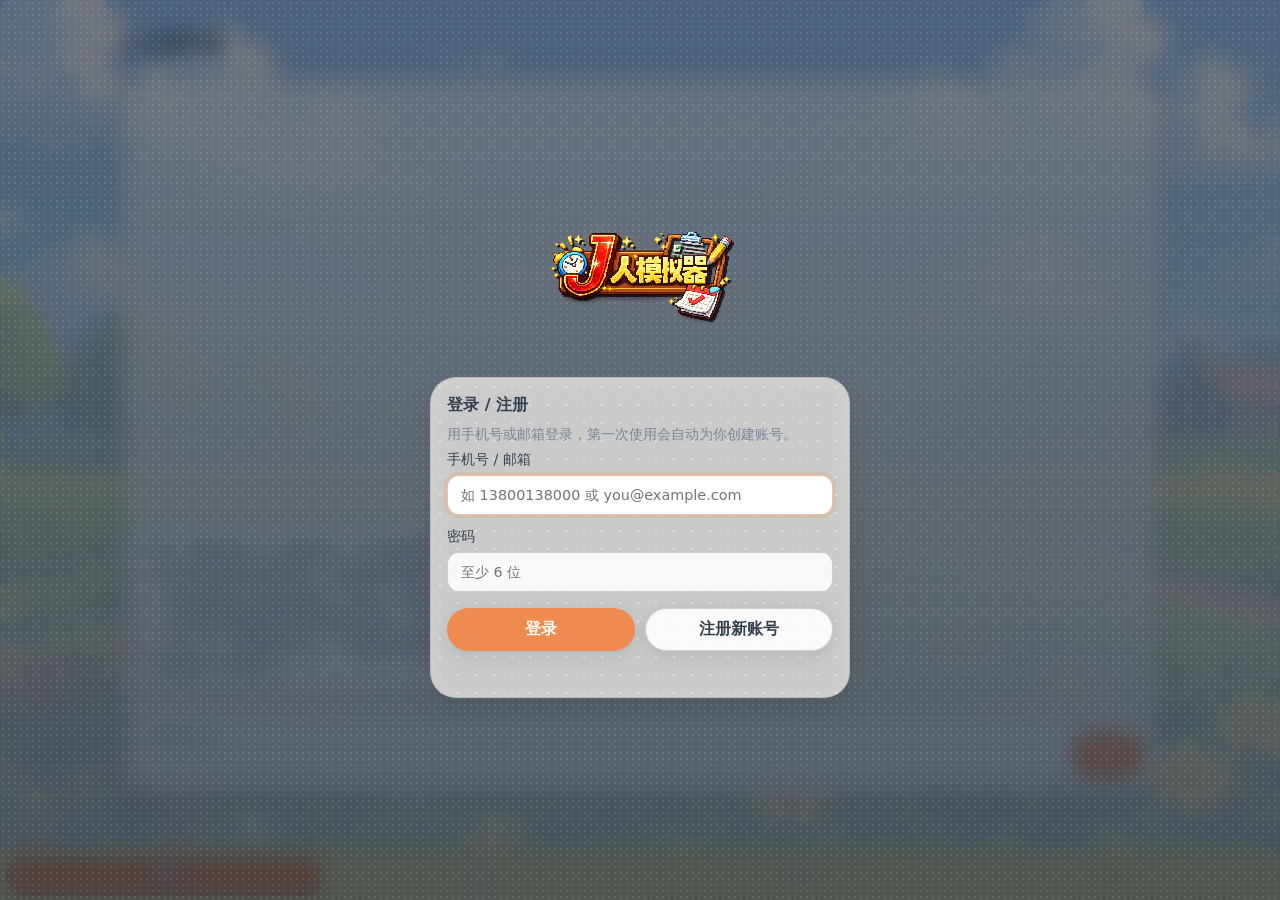
<file: v0_demo/index.html>
<!doctype html>
<html lang="zh-CN">
<head>
  <meta charset="UTF-8">
  <meta name="viewport" content="width=device-width, initial-scale=1.0, viewport-fit=cover">
  <title>J人模拟器</title>
  <link rel="stylesheet" href="./styles.css">
</head>
<body>
  <section id="authGate" class="auth-gate">
    <div class="auth-gate-inner">
      <img class="auth-gate-logo" src="./assets/title-j-simulator.png" alt="J人模拟器">
      <div class="card auth-gate-card">
        <h2 id="authGateTitle">登录 / 注册</h2>
        <p class="hint">用手机号或邮箱登录，第一次使用会自动为你创建账号。</p>
        <form id="authGateForm" class="auth-gate-form">
          <label>
            手机号 / 邮箱
            <input id="gateIdentifier" type="text" inputmode="email" autocomplete="username"
              placeholder="如 13800138000 或 you@example.com" required>
          </label>
          <label>
            密码
            <input id="gatePassword" type="password" autocomplete="current-password"
              placeholder="至少 6 位" required>
          </label>
          <div class="auth-gate-actions">
            <button id="gateLoginBtn" class="btn primary" type="submit">登录</button>
            <button id="gateRegisterBtn" class="btn" type="button">注册新账号</button>
          </div>
        </form>
        <p id="gateStatus" class="auth-gate-status" aria-live="polite"></p>
      </div>
    </div>
  </section>

  <main class="app-shell">
    <section class="page page-active" data-page="chat">
      <header class="page-header chat-header">
        <h1 class="chat-title">J人模拟器</h1>
      </header>
      <div class="card assistant-chat-view">
        <div id="assistantChatMessages" class="chat-messages" aria-live="polite"></div>
        <form id="assistantChatForm" class="chat-composer">
          <textarea id="assistantChatInput" rows="2" placeholder="说点什么…"></textarea>
          <button id="assistantChatSendBtn" class="btn primary" type="submit">发送</button>
        </form>
      </div>
    </section>

    <section class="page" data-page="timeline">
      <header class="page-header">
        <h1>时间轴</h1>
      </header>
      <div class="card date-switch-card">
        <div class="date-nav-row">
          <button id="prevDayBtn" class="btn small" type="button">‹ 前一天</button>
          <div id="selectedDateLabel" class="selected-date-label">--</div>
          <button id="nextDayBtn" class="btn small" type="button">后一天 ›</button>
        </div>
        <div id="weekStrip" class="week-strip"></div>
      </div>
      <div class="card">
        <div class="timeline-actions-row">
          <button id="generateBtn" class="btn generate-btn" type="button">
            <span class="btn-text">生成计划</span>
            <span id="generateSpinner" class="spinner" aria-hidden="true"></span>
          </button>
          <button id="planInfoBtn" class="btn info-btn" type="button" title="查看计划详情" aria-label="查看计划详情">i</button>
        </div>
      </div>
      <div class="card timeline-card">
        <div id="timelineHeader" class="timeline-header"></div>
        <div id="timelineCanvas" class="timeline-canvas"></div>
      </div>
    </section>

    <section class="page" data-page="plan">
      <header class="page-header page-header-row">
        <h1>计划列表</h1>
        <button id="openTaskCreateBtn" class="icon-action-btn" type="button" aria-label="添加任务">
          <svg class="edit-svg" viewBox="0 0 32 32" aria-hidden="true">
            <path d="M7 25h6l13-13a4 4 0 0 0-6-6L7 19v6z"></path>
            <path d="M18 8l6 6"></path>
            <path d="M6 26h20"></path>
          </svg>
        </button>
      </header>
      <div id="taskCreateView" class="card" hidden>
        <div class="settings-detail-head">
          <button id="backTaskListBtn" class="btn small" type="button">‹ 返回</button>
          <h2>创建新任务</h2>
        </div>
        <form id="taskForm" class="form-grid">
          <label>
            任务名称
            <input id="titleInput" name="title" type="text" placeholder="例如：数学卷3张" required>
          </label>
          <label>
            截止日期
            <input id="deadlineInput" name="deadline" type="date" required>
          </label>
          <label>
            学科
            <select id="subjectInput" name="subject" required>
              <option value="math">数学</option>
              <option value="english">英语</option>
              <option value="chinese">语文</option>
              <option value="physics">物理</option>
              <option value="chemistry">化学</option>
              <option value="biology">生物</option>
              <option value="history">历史</option>
              <option value="politics">政治</option>
              <option value="geography">地理</option>
              <option value="general">综合/其他</option>
            </select>
          </label>
          <label>
            任务类型
            <select id="taskTypeInput" name="taskType" required>
              <option value="test_paper">试卷</option>
              <option value="exercise_set">习题/刷题</option>
              <option value="essay">作文/写作</option>
              <option value="reading">阅读</option>
              <option value="recitation">背诵</option>
              <option value="vocabulary">单词/词组</option>
              <option value="mistake_review">错题整理</option>
              <option value="chapter_review">章节复习</option>
              <option value="preview">预习</option>
              <option value="lab_report">实验报告</option>
              <option value="group_work">小组作业</option>
              <option value="presentation">展示/PPT</option>
            </select>
          </label>
          <label>
            难度
            <select id="difficultyInput" name="difficulty" required>
              <option value="easy">简单</option>
              <option value="medium" selected>普通</option>
              <option value="hard">困难</option>
            </select>
          </label>
          <label>
            预估时长（分钟，可选）
            <input id="estimateInput" name="estimate" type="number" min="1" placeholder="例如：90">
          </label>
          <button type="submit" class="btn primary">添加任务</button>
        </form>
      </div>
      <div id="taskListView" class="card">
        <ul id="planList" class="list"></ul>
      </div>
    </section>

    <section class="page" data-page="settings">
      <header class="page-header">
        <h1>设置</h1>
      </header>
      <div id="settingsHome" class="settings-view card">
        <h2>设置</h2>
        <div class="settings-list">
          <button id="openAvailabilitySettingsBtn" class="settings-entry" type="button">
            <span>
              <strong>空闲时间段设置</strong>
            </span>
            <span class="settings-entry-arrow">›</span>
          </button>
          <button id="openAccountSettingsBtn" class="settings-entry" type="button">
            <span>
              <strong>账号</strong>
            </span>
            <span class="settings-entry-arrow">›</span>
          </button>
          <button id="openFocusSettingsPageBtn" class="settings-entry" type="button">
            <span>
              <strong>专注</strong>
            </span>
            <span class="settings-entry-arrow">›</span>
          </button>
        </div>
      </div>
      <div id="availabilityModeSettings" class="settings-view card" hidden>
        <div class="settings-detail-head">
          <button id="backFromAvailabilityModeBtn" class="btn small" type="button">‹ 返回</button>
          <h2>空闲时间段设置</h2>
        </div>
        <div class="settings-list">
          <button id="openAvailabilityAiBtn" class="settings-entry" type="button">
            <span>
              <strong>AI 设置</strong>
            </span>
            <span class="settings-entry-arrow">›</span>
          </button>
          <button id="openAvailabilityManualBtn" class="settings-entry" type="button">
            <span>
              <strong>手动设置</strong>
            </span>
            <span class="settings-entry-arrow">›</span>
          </button>
        </div>
      </div>
      <div id="availabilityAiSettings" class="settings-view card availability-chat-view" hidden>
        <div class="settings-detail-head">
          <button id="backFromAvailabilityAiBtn" class="btn small" type="button">‹ 返回</button>
          <h2>AI 设置空闲时间</h2>
        </div>
        <p class="hint">用自然语言描述你的空闲时间，AI 会自动解析并保存。例如：「工作日晚上 7 点到 9 点有空，周末下午 2 点到 5 点。」</p>
        <div id="availabilityChatMessages" class="chat-messages" aria-live="polite"></div>
        <form id="availabilityChatForm" class="chat-composer">
          <textarea id="availabilityChatInput" rows="2" placeholder="输入你的空闲时间段…"></textarea>
          <button id="availabilityChatSendBtn" class="btn primary" type="submit">发送</button>
        </form>
      </div>
      <div id="availabilitySettings" class="settings-view card" hidden>
        <div class="settings-detail-head">
          <button id="backSettingsBtn" class="btn small" type="button">‹ 返回</button>
          <h2>手动设置空闲时间</h2>
        </div>
        <p class="hint">每个时段都支持：下拉选择或手动输入。输入会自动规范为 HH:MM。</p>
        <form id="availabilityForm" class="form-grid">
          <div class="availability-actions">
            <button id="copyWeekdaysBtn" class="btn" type="button">复制周一到周五</button>
            <button id="copyAllDaysBtn" class="btn" type="button">复制到全周</button>
          </div>
          <div id="availabilityEditor" class="availability-editor"></div>
          <button id="saveAvailabilityBtn" type="submit" class="btn primary">保存空闲时段</button>
        </form>
      </div>
      <div id="accountSettings" class="settings-view card" hidden>
        <div class="settings-detail-head">
          <button id="backAccountSettingsBtn" class="btn small" type="button">‹ 返回</button>
          <h2>账号</h2>
        </div>
        <div id="accountProfileView" class="account-profile" hidden>
          <div class="account-profile-head">
            <div>
              <strong id="accountDisplayName">未登录</strong>
              <p id="accountUsernameText" class="hint">--</p>
            </div>
          </div>
          <label>
            显示名称
            <input id="profileNameInput" type="text" placeholder="例如：刘知行">
          </label>
          <div class="auth-actions">
            <button id="saveProfileBtn" class="btn primary" type="button">保存资料</button>
            <button id="profileLogoutBtn" class="btn danger" type="button">退出账号</button>
          </div>
        </div>
        <form id="authForm" class="auth-form">
          <input id="authUsername" type="text" placeholder="用户名（3-32位）" autocomplete="username" required>
          <input id="authPassword" type="password" placeholder="密码（至少6位）" autocomplete="current-password" required>
          <div class="auth-actions">
            <button id="loginBtn" class="btn small primary" type="submit">登录</button>
            <button id="registerBtn" class="btn small" type="button">注册</button>
            <button id="logoutBtn" class="btn small" type="button">退出</button>
          </div>
        </form>
        <p id="authStatus" class="hint">未登录</p>
      </div>
      <div id="focusSettingsPage" class="settings-view card" hidden>
        <div class="settings-detail-head">
          <button id="backFocusSettingsBtn" class="btn small" type="button">‹ 返回</button>
          <h2>专注</h2>
        </div>
        <label class="radio-row">
          <input type="radio" name="focusDisplayMode" value="elapsed">
          显示计时器累积时长
        </label>
        <label class="radio-row">
          <input type="radio" name="focusDisplayMode" value="clock">
          显示实时时间
        </label>
      </div>
    </section>

    <div id="feedbackBox" class="feedback hidden" aria-live="polite"></div>
  </main>

  <section id="focusOverlay" class="focus-overlay hidden" aria-label="专注界面">
    <button id="focusMinimizeBtn" class="focus-icon-btn focus-minimize" type="button" aria-label="最小化专注界面">⌄</button>
    <button id="focusSettingsBtn" class="focus-icon-btn focus-settings" type="button" aria-label="专注设置">⚙</button>
    <div class="focus-center">
      <div id="focusClock" class="focus-clock">00:00:00</div>
      <button id="focusContentBtn" class="focus-content-btn" type="button">未填写</button>
      <div class="focus-actions">
        <button id="focusPauseBtn" class="btn" type="button">暂停</button>
        <button id="focusEndBtn" class="btn primary" type="button">结束</button>
      </div>
    </div>
  </section>

  <button id="focusBubble" class="focus-bubble hidden" type="button" aria-label="恢复专注界面">
    <span class="focus-bubble-icon" aria-hidden="true"></span>
  </button>

  <div id="focusSettingsModal" class="modal hidden">
    <div class="modal-panel">
      <div class="modal-head">
        <h3>专注设置</h3>
        <button id="closeFocusSettingsBtn" class="btn small" type="button">关闭</button>
      </div>
      <div class="modal-body">
        <label class="radio-row">
          <input type="radio" name="focusDisplayMode" value="elapsed">
          显示计时器累积时长
        </label>
        <label class="radio-row">
          <input type="radio" name="focusDisplayMode" value="clock">
          显示实时时间
        </label>
      </div>
    </div>
  </div>

  <div id="focusContentModal" class="modal focus-modal hidden">
    <div class="modal-panel">
      <div class="modal-head">
        <h3>专注内容</h3>
        <button id="closeFocusContentBtn" class="btn small" type="button">关闭</button>
      </div>
      <div class="modal-body">
        <label>
          内容
          <input id="focusContentInput" type="text" placeholder="例如：数学卷选择题">
        </label>
        <div class="modal-actions">
          <button id="saveFocusContentBtn" class="btn primary" type="button">保存</button>
        </div>
      </div>
    </div>
  </div>

  <div id="timelineEditModal" class="modal hidden">
    <div class="modal-panel">
      <div class="modal-head">
        <h3>编辑时间段</h3>
        <button id="closeTimelineEditBtn" class="btn small" type="button">关闭</button>
      </div>
      <div class="modal-body">
        <label>
          名称
          <input id="timelineEditTitleInput" type="text" placeholder="时间段名称">
        </label>
        <div class="time-edit-row">
          <label>
            开始
            <input id="timelineEditStartInput" type="text" list="timeOptions" placeholder="HH:MM">
          </label>
          <label>
            结束
            <input id="timelineEditEndInput" type="text" list="timeOptions" placeholder="HH:MM">
          </label>
        </div>
        <label>
          描述
          <textarea id="timelineEditDescriptionInput" rows="3" placeholder="默认没有内容"></textarea>
        </label>
        <div class="modal-actions danger-row">
          <button id="deleteTimelineBlockBtn" class="btn danger" type="button">删除</button>
          <button id="saveTimelineBlockBtn" class="btn primary" type="button">保存</button>
        </div>
      </div>
    </div>
  </div>

  <div id="taskEditModal" class="modal hidden">
    <div class="modal-panel">
      <div class="modal-head">
        <h3>编辑任务</h3>
        <button id="closeTaskEditBtn" class="btn small" type="button">关闭</button>
      </div>
      <div class="modal-body">
        <label>
          任务名称
          <input id="editTitleInput" type="text" placeholder="例如：数学卷3张">
        </label>
        <label>
          截止日期
          <input id="editDeadlineInput" type="date">
        </label>
        <label>
          学科
          <select id="editSubjectInput">
            <option value="math">数学</option>
            <option value="english">英语</option>
            <option value="chinese">语文</option>
            <option value="physics">物理</option>
            <option value="chemistry">化学</option>
            <option value="biology">生物</option>
            <option value="history">历史</option>
            <option value="politics">政治</option>
            <option value="geography">地理</option>
            <option value="general">综合/其他</option>
          </select>
        </label>
        <label>
          任务类型
          <select id="editTaskTypeInput">
            <option value="test_paper">试卷</option>
            <option value="exercise_set">习题/刷题</option>
            <option value="essay">作文/写作</option>
            <option value="reading">阅读</option>
            <option value="recitation">背诵</option>
            <option value="vocabulary">单词/词组</option>
            <option value="mistake_review">错题整理</option>
            <option value="chapter_review">章节复习</option>
            <option value="preview">预习</option>
            <option value="lab_report">实验报告</option>
            <option value="group_work">小组作业</option>
            <option value="presentation">展示/PPT</option>
          </select>
        </label>
        <label>
          难度
          <select id="editDifficultyInput">
            <option value="easy">简单</option>
            <option value="medium">普通</option>
            <option value="hard">困难</option>
          </select>
        </label>
        <label>
          预估时长（分钟，可选）
          <input id="editEstimateInput" type="number" min="1" placeholder="例如：90">
        </label>
        <div class="modal-actions danger-row">
          <button id="deleteTaskBtn" class="btn danger" type="button">删除任务</button>
          <button id="saveTaskEditBtn" class="btn primary" type="button">保存任务</button>
        </div>
      </div>
    </div>
  </div>

  <div id="timeShortageModal" class="modal hidden">
    <div class="modal-panel shortage-panel">
      <div class="modal-head">
        <h3>时间不足</h3>
      </div>
      <div class="modal-body">
        <p id="timeShortageSummary" class="shortage-summary">即使排满所有空闲时段，仍无法在截止日期前完成全部任务。</p>
        <div class="modal-actions">
          <button id="timeShortageDetailBtn" class="btn" type="button">查看详情</button>
          <button id="closeTimeShortageBtn" class="btn small" type="button">知道了</button>
        </div>
      </div>
    </div>
  </div>

  <div id="planInfoModal" class="modal hidden">
    <div class="modal-panel">
      <div class="modal-head">
        <h3>计划详情</h3>
        <button id="closePlanInfoBtn" class="btn small" type="button">关闭</button>
      </div>
      <div class="modal-body">
        <section id="planShortageSection" class="shortage-section" hidden>
          <h4>时间不足详情</h4>
          <p id="planShortageSummary" class="shortage-summary"></p>
          <ul id="planShortageTaskList" class="list compact"></ul>
        </section>
        <h4>本次计划的理由与风险</h4>
        <p id="planReasonText">暂无</p>
        <ul id="planRiskList" class="list compact"></ul>
        <h4>任务时长估计原因</h4>
        <ul id="planEstimateList" class="list compact"></ul>
      </div>
    </div>
  </div>

  <nav class="bottom-nav">
    <button class="nav-item nav-active" data-nav="chat" type="button"><span>💬</span><em>对话</em></button>
    <button class="nav-item" data-nav="timeline" type="button"><span>🕒</span><em>时间轴</em></button>
    <button class="nav-item" data-nav="plan" type="button"><span>📋</span><em>计划列表</em></button>
    <button class="nav-item" data-nav="settings" type="button"><span>⚙️</span><em>设置</em></button>
  </nav>

  <datalist id="timeOptions"></datalist>
  <script src="./app.js"></script>
</body>
</html>
</file>
<file: v0_demo/styles.css>
:root {
  --bg-sky: #e6f0f5;
  --bg-grass: #eef3ea;
  --panel: #fffaf2;
  --panel-alt: #fff3e0;
  --text: #36414f;
  --ink: #36414f;
  --muted: #7c8694;
  --line: rgba(54, 65, 79, 0.14);
  --line-strong: rgba(54, 65, 79, 0.22);
  --primary: #ef8b50;
  --primary-dark: #e0763a;
  --primary-soft: #fff1e6;
  --accent: #5cbd92;
  --danger: #e06a6a;
  --blue: #6f9fe0;
  --radius-sm: 12px;
  --radius: 18px;
  --radius-lg: 26px;
  --radius-pill: 999px;
  --radius-pixel: var(--radius);
  --glass-panel: rgba(255, 251, 244, 0.74);
  --glass-panel-strong: rgba(255, 251, 244, 0.88);
  --glass-white: rgba(255, 255, 255, 0.66);
  --shadow-sm: 0 4px 14px rgba(40, 52, 70, 0.1);
  --shadow: 0 12px 32px rgba(30, 40, 60, 0.14);
  --shadow-lg: 0 22px 54px rgba(30, 40, 60, 0.2);
  --pixel-shadow: var(--shadow);
  --sans: "PingFang SC", "Microsoft YaHei", "Segoe UI", system-ui, -apple-system, sans-serif;
}

* {
  box-sizing: border-box;
}

html {
  min-height: 100%;
  background: linear-gradient(180deg, var(--bg-sky), var(--bg-grass));
}

body {
  margin: 0;
  min-height: 100dvh;
  color: var(--text);
  font-family: var(--sans);
  -webkit-font-smoothing: antialiased;
  background:
    radial-gradient(circle at 18% 16%, rgba(255, 255, 255, 0.5) 0 1.4px, transparent 1.6px 100%),
    linear-gradient(180deg, rgba(255, 255, 255, 0.62), rgba(255, 255, 255, 0.74)),
    url("./assets/bg-pixel-field.png") center / cover fixed no-repeat,
    linear-gradient(180deg, var(--bg-sky), var(--bg-grass));
  background-size: 22px 22px, auto, cover, auto;
}

.app-shell {
  width: 100%;
  max-width: 1080px;
  min-height: 100dvh;
  margin: 0 auto;
  padding: 12px 12px 96px;
  overflow-x: hidden;
}

.page {
  display: none;
  gap: 10px;
  position: relative;
  padding: 10px;
  min-height: calc(100dvh - 108px);
  background: transparent;
  border-radius: var(--radius-pixel);
}

.page-active {
  display: flex;
  flex-direction: column;
  align-content: flex-start;
}

.page > .card:last-of-type,
.page > .settings-view {
  flex: 1;
}

.page-header h1 {
  margin: 4px 0 2px;
  font-size: 1.45rem;
  letter-spacing: 0.5px;
  color: var(--ink);
  text-shadow: 0 1px 0 rgba(255, 255, 255, 0.6);
}

.page-header {
  position: relative;
}

.page-header-row {
  display: flex;
  align-items: center;
  justify-content: space-between;
  gap: 10px;
}

.icon-action-btn {
  width: 46px;
  height: 46px;
  display: grid;
  place-items: center;
  border: 1px solid var(--line-strong);
  border-radius: var(--radius);
  background: rgba(255, 253, 246, 0.92);
  cursor: pointer;
  box-shadow: var(--shadow-sm);
}

.edit-svg {
  width: 26px;
  height: 26px;
  fill: none;
  stroke: var(--ink);
  stroke-width: 2.4;
  stroke-linecap: round;
  stroke-linejoin: round;
}

.home-title-image {
  display: block;
  width: min(100%, 320px);
  height: auto;
  margin: 2px auto 2px;
  image-rendering: pixelated;
  filter: drop-shadow(0 6px 14px rgba(40, 52, 70, 0.22));
}

.card {
  background:
    radial-gradient(circle, rgba(255, 255, 255, 0.4) 0 1px, transparent 1.4px 100%),
    var(--glass-panel);
  background-size: 18px 18px, auto;
  backdrop-filter: blur(14px) saturate(1.12);
  -webkit-backdrop-filter: blur(14px) saturate(1.12);
  border: 1px solid var(--line);
  border-radius: var(--radius-lg);
  padding: 16px;
  box-shadow: var(--shadow);
}

h2 {
  margin: 0 0 10px;
  font-size: 1.02rem;
}

.hint {
  margin: 8px 0 0;
  color: var(--muted);
  font-size: 0.85rem;
}

.timer-display {
  font-size: 2rem;
  font-weight: 700;
  text-align: center;
  letter-spacing: 1px;
  margin: 8px 0 12px;
  padding: 10px;
  border: 1px solid var(--line);
  border-radius: var(--radius);
  background: rgba(255, 255, 255, 0.86);
}

.timer-actions {
  display: grid;
  grid-template-columns: 1fr 1fr;
  gap: 8px;
}

.icon-grid {
  display: grid;
  grid-template-columns: repeat(3, minmax(0, 1fr));
  gap: 12px 8px;
}

.icon-item {
  display: grid;
  justify-items: center;
  gap: 4px;
}

.icon-item span {
  width: 48px;
  height: 48px;
  border: 1px solid var(--line);
  border-radius: var(--radius);
  display: grid;
  place-items: center;
  font-size: 1.3rem;
  background: var(--panel-alt);
  box-shadow: var(--shadow-sm);
}

.icon-item p {
  margin: 0;
  font-size: 0.8rem;
}

.auth-box {
  margin-top: 12px;
  padding-top: 10px;
  border-top: 1px dashed var(--line-strong);
}

.auth-box h3 {
  margin: 0 0 8px;
  font-size: 0.95rem;
}

.auth-form {
  display: grid;
  gap: 8px;
}

.auth-form[hidden] {
  display: none;
}

.auth-actions {
  display: grid;
  grid-template-columns: 1fr 1fr 1fr;
  gap: 6px;
}

.account-profile {
  display: grid;
  gap: 12px;
}

.account-profile[hidden] {
  display: none;
}

.account-profile-head {
  display: flex;
  align-items: center;
  gap: 12px;
}

.account-avatar {
  width: 64px;
  height: 64px;
  border: 1px solid var(--line-strong);
  border-radius: var(--radius-pill);
  object-fit: cover;
  background: rgba(255, 253, 246, 0.9);
  box-shadow: var(--shadow-sm);
}

.settings-view[hidden] {
  display: none;
}

.settings-view {
  min-height: 0;
}

.settings-list {
  display: grid;
  gap: 10px;
}

.settings-entry {
  width: 100%;
  display: grid;
  grid-template-columns: 1fr auto;
  gap: 10px;
  align-items: center;
  text-align: left;
  border: 1px solid var(--line);
  border-radius: var(--radius);
  background: rgba(255, 255, 255, 0.78);
  padding: 14px;
  font: inherit;
  color: var(--text);
  cursor: pointer;
  box-shadow: var(--shadow-sm);
  transition:
    transform 0.15s ease,
    box-shadow 0.15s ease,
    filter 0.15s ease;
}

.settings-entry:hover {
  filter: brightness(1.02);
  transform: translateY(-2px);
  box-shadow: var(--shadow);
}

.settings-entry:active {
  transform: translateY(0);
  box-shadow: var(--shadow-sm);
}

.settings-entry strong,
.settings-entry span {
  display: block;
}

.settings-entry span {
  margin-top: 3px;
  color: var(--muted);
  font-size: 0.82rem;
}

.settings-entry-arrow {
  font-weight: 700;
}

.settings-detail-head {
  display: flex;
  align-items: center;
  gap: 8px;
  margin-bottom: 8px;
}

.settings-detail-head h2 {
  margin: 0;
}

.btn {
  border: 1px solid var(--line-strong);
  border-radius: var(--radius-pill);
  background: rgba(255, 255, 255, 0.92);
  color: var(--ink);
  padding: 10px 16px;
  font: inherit;
  font-weight: 600;
  cursor: pointer;
  box-shadow: var(--shadow-sm);
  transition:
    transform 0.15s ease,
    box-shadow 0.15s ease,
    filter 0.15s ease,
    background-color 0.15s ease;
  touch-action: manipulation;
}

.btn:hover {
  filter: brightness(1.02);
  transform: translateY(-2px);
  box-shadow: var(--shadow);
}

.btn:focus-visible,
.nav-item:focus-visible,
.week-day:focus-visible,
.task-check:focus-visible {
  outline: 3px solid rgba(239, 139, 80, 0.55);
  outline-offset: 2px;
}

.btn:active {
  transform: translateY(0);
  box-shadow: var(--shadow-sm);
}

.btn.primary {
  background: var(--primary);
  border-color: transparent;
  color: #fffdf8;
}

.btn.primary:hover {
  background: var(--primary-dark);
}

.generate-btn {
  width: 100%;
  display: flex;
  align-items: center;
  justify-content: space-between;
}

.spinner {
  width: 18px;
  height: 18px;
  border-radius: 999px;
  border: 3px solid #ffd2c2;
  border-top-color: #ffffff;
  opacity: 0;
  animation: spin 0.8s linear infinite;
}

.generate-btn.loading {
  cursor: wait;
}

.generate-btn.loading .spinner {
  opacity: 1;
}

.form-grid {
  display: grid;
  gap: 10px;
}

.availability-actions {
  display: grid;
  grid-template-columns: 1fr 1fr;
  gap: 8px;
}

.availability-editor {
  display: grid;
  gap: 8px;
  overflow: auto;
  padding-right: 2px;
}

.day-row {
  border: 1px solid var(--line);
  border-radius: var(--radius);
  background: var(--glass-white);
  backdrop-filter: blur(8px) saturate(1.1);
  -webkit-backdrop-filter: blur(8px) saturate(1.1);
  padding: 10px;
}

.day-row-head {
  display: flex;
  justify-content: space-between;
  align-items: center;
  gap: 8px;
  margin-bottom: 6px;
}

.day-row-actions {
  display: flex;
  gap: 6px;
}

.slots-wrap {
  display: grid;
  gap: 6px;
}

.slot-row {
  display: grid;
  grid-template-columns: minmax(0, 1fr) auto minmax(0, 1fr) auto;
  gap: 6px;
  align-items: center;
}

.slot-row.is-draft {
  grid-template-columns: minmax(0, 1fr) auto minmax(0, 1fr);
}

.slot-sep {
  font-weight: 700;
}

.time-input {
  min-width: 0;
}

.btn.small {
  padding: 6px 8px;
  font-size: 0.8rem;
}

label {
  display: grid;
  gap: 6px;
  font-size: 0.9rem;
}

input,
select,
textarea {
  border: 1px solid var(--line-strong);
  border-radius: var(--radius-sm);
  padding: 11px 13px;
  font: inherit;
  color: var(--ink);
  background: rgba(255, 255, 255, 0.9);
  transition:
    background-color 0.15s ease,
    box-shadow 0.15s ease,
    border-color 0.15s ease;
}

input:focus,
select:focus,
textarea:focus {
  outline: none;
  background: #ffffff;
  border-color: rgba(239, 139, 80, 0.55);
  box-shadow: 0 0 0 3px rgba(239, 139, 80, 0.18);
}

textarea {
  resize: vertical;
}

.list {
  list-style: none;
  margin: 0;
  padding: 0;
  display: grid;
  gap: 8px;
}

.list li {
  border: 1px solid var(--line);
  border-radius: var(--radius);
  background: rgba(255, 255, 255, 0.84);
  padding: 12px;
}

.task-item {
  display: flex;
  align-items: center;
  gap: 10px;
}

.task-menu-btn {
  width: 38px;
  height: 38px;
  display: grid;
  place-items: center;
  border: 1px solid var(--line-strong);
  border-radius: var(--radius-sm);
  background: rgba(255, 255, 255, 0.88);
  color: var(--ink);
  font: inherit;
  font-size: 1.4rem;
  font-weight: 700;
  line-height: 1;
  cursor: pointer;
  box-shadow: var(--shadow-sm);
}

.task-check {
  width: 22px;
  height: 22px;
  border: 1px solid var(--line-strong);
  border-radius: 8px;
  display: grid;
  place-items: center;
  flex-shrink: 0;
  cursor: pointer;
  background: #fff;
  transition:
    transform 0.15s ease,
    box-shadow 0.15s ease,
    background-color 0.15s ease;
}

.task-check:hover {
  transform: translateY(-1px);
  box-shadow: var(--shadow-sm);
}

.task-check:active {
  transform: translateY(0);
}

.task-check.checked {
  background: var(--accent);
  color: #fff;
  font-weight: 700;
}

.task-main {
  flex: 1;
  display: grid;
  gap: 2px;
}

.task-title {
  font-size: 0.92rem;
  font-weight: 700;
}

.task-meta {
  font-size: 0.78rem;
  color: var(--muted);
}

.task-item.done .task-title,
.task-item.done .task-meta {
  color: #8a8791;
}

.timeline-card {
  padding-top: 10px;
}

.date-switch-card {
  display: grid;
  gap: 8px;
}

.timeline-actions-row {
  display: grid;
  grid-template-columns: 1fr auto;
  gap: 8px;
  align-items: center;
}

.info-btn {
  width: 42px;
  height: 42px;
  padding: 0;
  display: grid;
  place-items: center;
  font-size: 1.35rem;
  font-family: Georgia, "Times New Roman", serif;
  font-weight: 900;
  font-style: italic;
}

.date-nav-row {
  display: grid;
  grid-template-columns: auto 1fr auto;
  align-items: center;
  gap: 8px;
}

.selected-date-label {
  text-align: center;
  font-weight: 600;
  background: rgba(255, 255, 255, 0.78);
  border: 1px solid var(--line);
  border-radius: var(--radius);
  padding: 8px 10px;
  backdrop-filter: blur(6px);
  -webkit-backdrop-filter: blur(6px);
}

.week-strip {
  display: grid;
  grid-template-columns: repeat(7, minmax(0, 1fr));
  gap: 6px;
}

.week-day {
  border: 3px solid var(--line);
  border-radius: var(--radius-pixel);
  background: rgba(255, 255, 255, 0.78);
  color: var(--text);
  padding: 6px 4px;
  display: grid;
  justify-items: center;
  gap: 2px;
  font: inherit;
  cursor: pointer;
  box-shadow: 2px 2px 0 #00000035;
  transition:
    transform 0.12s ease,
    box-shadow 0.12s ease,
    filter 0.12s ease;
}

.week-day:hover {
  filter: brightness(1.04);
  transform: translate(-1px, -1px);
  box-shadow: 3px 3px 0 #00000035;
}

.week-day:active {
  transform: translate(1px, 1px);
  box-shadow: 1px 1px 0 #00000035;
}

.week-day span {
  font-size: 0.7rem;
}

.week-day strong {
  font-size: 0.95rem;
}

.week-day.active {
  background: var(--primary);
  color: #fff;
}

.modal {
  position: fixed;
  inset: 0;
  background: rgba(0, 0, 0, 0.45);
  display: grid;
  place-items: center;
  z-index: 50;
  padding: 12px;
}

.focus-modal,
#focusSettingsModal {
  z-index: 100;
}

.modal.hidden {
  display: none;
}

.modal-panel {
  width: min(100%, 460px);
  max-height: 88vh;
  overflow: auto;
  border: 3px solid var(--line);
  border-radius: var(--radius-pixel);
  background:
    radial-gradient(circle, rgba(255, 255, 255, 0.2) 0 1px, transparent 1px 100%),
    var(--glass-panel-strong);
  background-size: 6px 6px, auto;
  backdrop-filter: blur(12px) saturate(1.2);
  -webkit-backdrop-filter: blur(12px) saturate(1.2);
  box-shadow: var(--pixel-shadow);
  padding: 10px;
}

.modal-head {
  display: flex;
  justify-content: space-between;
  align-items: center;
  gap: 8px;
}

.modal-head h3 {
  margin: 0;
}

.modal-body h4 {
  margin: 12px 0 6px;
}

.list.compact {
  gap: 6px;
}

.list.compact li {
  padding: 8px;
  font-size: 0.85rem;
}

.timeline-header {
  font-size: 0.9rem;
  font-weight: 700;
  margin-bottom: 10px;
}

.stale-warning {
  display: inline-block;
  margin-left: 10px;
  color: var(--danger);
  font-size: 0.82rem;
}

.shortage-panel {
  border-color: rgba(204, 46, 46, 0.45);
}

.shortage-section {
  margin-bottom: 16px;
  padding: 12px;
  border-radius: 10px;
  background: rgba(204, 46, 46, 0.08);
  border: 1px solid rgba(204, 46, 46, 0.25);
}

.shortage-summary {
  margin: 0 0 10px;
  color: var(--danger);
  line-height: 1.5;
}

.availability-chat-view {
  display: flex;
  flex-direction: column;
  min-height: min(68dvh, 520px);
}

.auth-gate {
  position: fixed;
  inset: 0;
  z-index: 60;
  display: flex;
  align-items: center;
  justify-content: center;
  padding: 24px 16px calc(24px + env(safe-area-inset-bottom));
  overflow-y: auto;
  background:
    radial-gradient(circle, rgba(255, 255, 255, 0.1) 0 1px, transparent 1px 100%),
    linear-gradient(180deg, rgba(24, 38, 56, 0.62), rgba(24, 38, 56, 0.74));
  background-size: 6px 6px, auto;
  backdrop-filter: blur(10px) saturate(1.1);
  -webkit-backdrop-filter: blur(10px) saturate(1.1);
}

.auth-gate.hidden {
  display: none;
}

.auth-gate-inner {
  width: min(100%, 420px);
  display: flex;
  flex-direction: column;
  align-items: center;
  gap: 14px;
}

.auth-gate-logo {
  display: block;
  width: min(70%, 240px);
  height: auto;
  image-rendering: pixelated;
  filter: drop-shadow(2px 2px 0 #1d1b21);
}

.auth-gate-card {
  width: 100%;
}

.auth-gate-form {
  display: flex;
  flex-direction: column;
  gap: 12px;
  margin-top: 6px;
}

.auth-gate-form label {
  display: flex;
  flex-direction: column;
  gap: 6px;
  font-size: 0.9rem;
}

.auth-gate-form input {
  width: 100%;
}

.auth-gate-actions {
  display: flex;
  gap: 10px;
  margin-top: 4px;
}

.auth-gate-actions .btn {
  flex: 1 1 0;
}

.auth-gate-status {
  margin: 10px 0 0;
  min-height: 20px;
  font-size: 0.86rem;
  color: var(--danger);
}

.chat-header {
  display: flex;
  align-items: center;
  justify-content: flex-start;
  min-height: 0;
  margin: 2px 0 8px;
  padding: 0;
}

.chat-title {
  margin: 0;
  font-size: 1.15rem;
  font-weight: 600;
  letter-spacing: 0.3px;
  color: var(--ink);
}

.page[data-page="chat"] {
  height: calc(100dvh - 108px);
  min-height: 0;
  overflow: hidden;
}

.page > .card.assistant-chat-view:last-of-type {
  display: flex;
  flex-direction: column;
  flex: 1 1 auto;
  width: 100%;
  min-width: 0;
  min-height: 0;
  max-width: 100%;
}

.assistant-chat-view .chat-messages {
  flex: 1 1 auto;
  min-height: 0;
  min-width: 0;
  max-height: none;
  overflow-y: auto;
}

/* Keep bubbles at their natural height so the list overflows and scrolls,
   instead of being compressed to fit the fixed-height messages area. */
.assistant-chat-view .chat-messages > * {
  flex: 0 0 auto;
}

/* Anchor messages to the bottom (newest visible) without justify-content:flex-end,
   which clips overflowed content and breaks scrolling in Chromium. */
.assistant-chat-view .chat-messages > :first-child {
  margin-top: auto;
}

.assistant-chat-view .chat-composer {
  margin-top: 0;
  min-width: 0;
}

.assistant-chat-view .chat-bubble.assistant {
  background: rgba(255, 255, 255, 0.92);
}

.chat-messages {
  flex: 1;
  overflow-y: auto;
  display: flex;
  flex-direction: column;
  gap: 10px;
  padding: 8px 2px 12px;
  min-height: 220px;
  max-height: min(48dvh, 420px);
}

.chat-bubble {
  max-width: 88%;
  padding: 10px 12px;
  border: 2px solid var(--line);
  border-radius: 12px;
  line-height: 1.45;
  word-break: break-word;
  white-space: pre-wrap;
  box-shadow: 2px 2px 0 #00000033;
}

.chat-bubble.user {
  align-self: flex-end;
  background: rgba(255, 107, 53, 0.92);
  color: #fffdf8;
}

.chat-bubble.assistant {
  align-self: flex-start;
  background: rgba(255, 255, 255, 0.88);
}

.chat-bubble.pending {
  align-self: flex-start;
  background: rgba(255, 255, 255, 0.72);
  color: var(--muted);
}

.chat-composer {
  display: flex;
  gap: 8px;
  align-items: flex-end;
  padding-top: 10px;
  margin-top: auto;
  border-top: 2px solid rgba(29, 27, 33, 0.12);
}

.chat-composer textarea {
  flex: 1 1 auto;
  min-width: 0;
  min-height: 44px;
  max-height: 120px;
  resize: vertical;
}

.chat-composer .btn {
  flex: 0 0 auto;
  white-space: nowrap;
}

.timeline-canvas {
  position: relative;
  border: 3px solid var(--line);
  border-radius: var(--radius-pixel);
  background: rgba(255, 255, 255, 0.88);
  height: min(58dvh, 560px);
  overflow-y: auto;
  overflow-x: hidden;
}

.timeline-content {
  position: relative;
  min-height: 360px;
}

.time-line {
  position: absolute;
  left: 52px;
  right: 8px;
  height: 2px;
  background: #e6e7eb;
}

.time-label {
  position: absolute;
  left: 8px;
  width: 40px;
  font-size: 0.74rem;
  color: #8a8791;
  transform: translateY(-7px);
}

.timeline-block {
  position: absolute;
  left: 58px;
  right: 10px;
  border-radius: 7px;
  padding: 6px 8px;
  background: var(--blue);
  color: #ffffff;
  border: 3px solid var(--line);
  font-size: 0.8rem;
  overflow: hidden;
  cursor: pointer;
  box-shadow: 2px 2px 0 #00000045;
}

.timeline-block p {
  margin: 0;
  overflow: hidden;
  text-overflow: ellipsis;
  white-space: nowrap;
}

.timeline-block.focus-block {
  background: var(--accent);
}

.timeline-block .ddl {
  color: #e8f2ff;
  font-size: 0.73rem;
  margin-top: 2px;
  white-space: nowrap;
}

.timeline-block .desc {
  color: #edf7ff;
  font-size: 0.72rem;
  margin-top: 2px;
  display: -webkit-box;
  -webkit-line-clamp: 2;
  -webkit-box-orient: vertical;
  white-space: normal;
}

.focus-overlay {
  position: fixed;
  inset: 0;
  z-index: 80;
  display: grid;
  place-items: center;
  padding: 22px;
  color: #fffdf8;
  background:
    radial-gradient(circle at 50% 42%, rgba(255, 255, 255, 0.12), transparent 38%),
    linear-gradient(rgba(10, 13, 20, 0.86), rgba(10, 13, 20, 0.94)),
    url("./assets/bg-pixel-field.png") center / cover no-repeat,
    #07090f;
}

.focus-overlay.hidden {
  display: none;
}

.focus-icon-btn {
  position: fixed;
  width: 46px;
  height: 46px;
  display: grid;
  place-items: center;
  border: 0;
  background: transparent;
  color: #fff;
  font: inherit;
  font-size: 2rem;
  cursor: pointer;
  text-shadow: 2px 2px 0 #000;
}

.focus-minimize {
  top: calc(18px + env(safe-area-inset-top));
  left: calc(18px + env(safe-area-inset-left));
}

.focus-settings {
  top: calc(18px + env(safe-area-inset-top));
  right: calc(18px + env(safe-area-inset-right));
  font-size: 1.7rem;
}

.focus-center {
  width: min(100%, 620px);
  display: grid;
  justify-items: center;
  gap: 18px;
}

.focus-clock {
  font-size: clamp(3rem, 14vw, 7rem);
  font-weight: 900;
  letter-spacing: 0.08em;
  text-shadow: 4px 4px 0 #000;
}

.focus-content-btn {
  border: 0;
  background: transparent;
  color: #fffdf8;
  font: inherit;
  font-size: 1rem;
  font-weight: 700;
  cursor: pointer;
  text-shadow: 2px 2px 0 #000;
}

.focus-actions {
  width: min(100%, 420px);
  display: grid;
  grid-template-columns: 1fr 1fr;
  gap: 12px;
}

.focus-bubble {
  position: fixed;
  left: 22px;
  top: 120px;
  z-index: 75;
  width: 58px;
  height: 58px;
  border: 3px solid var(--line);
  border-radius: 999px;
  background:
    radial-gradient(circle at 35% 28%, rgba(255, 255, 255, 0.9) 0 8px, transparent 9px),
    linear-gradient(145deg, #ff8d5f, var(--primary));
  color: #fff;
  font: inherit;
  font-weight: 900;
  box-shadow:
    0 10px 18px rgba(0, 0, 0, 0.28),
    4px 4px 0 #00000066,
    inset -4px -4px 0 rgba(122, 42, 12, 0.24);
  cursor: grab;
  touch-action: none;
}

.focus-bubble-icon {
  width: 18px;
  height: 18px;
  display: block;
  border: 4px solid #fff;
  border-radius: 999px;
  box-shadow: 0 0 0 3px rgba(29, 27, 33, 0.68);
}

.focus-bubble.hidden {
  display: none;
}

.focus-bubble.dragging {
  cursor: grabbing;
}

.radio-row {
  display: flex;
  align-items: center;
  gap: 8px;
  margin-top: 10px;
}

.modal-actions {
  display: flex;
  justify-content: flex-end;
  gap: 8px;
  margin-top: 12px;
}

.danger-row {
  justify-content: space-between;
}

.btn.danger {
  background:
    linear-gradient(rgba(255, 255, 255, 0.16), rgba(255, 255, 255, 0)),
    var(--danger);
  color: #fff;
}

.time-edit-row {
  display: grid;
  grid-template-columns: 1fr 1fr;
  gap: 8px;
  margin-top: 10px;
}

.feedback {
  position: fixed;
  left: 50%;
  transform: translateX(-50%);
  bottom: calc(78px + env(safe-area-inset-bottom));
  width: min(100vw - 24px, 436px);
  min-height: 44px;
  border: 3px solid var(--line);
  border-radius: var(--radius-pixel);
  background: rgba(255, 253, 232, 0.78);
  color: #4d3d16;
  padding: 10px;
  z-index: 20;
  box-shadow: 2px 2px 0 #00000055;
  backdrop-filter: blur(9px) saturate(1.16);
  -webkit-backdrop-filter: blur(9px) saturate(1.16);
  opacity: 1;
  transition: opacity 0.25s ease;
}

.feedback.hidden {
  opacity: 0;
  pointer-events: none;
}

.bottom-nav {
  position: fixed;
  left: 50%;
  transform: translateX(-50%);
  bottom: 0;
  width: 100vw;
  display: grid;
  grid-template-columns: repeat(4, 1fr);
  background:
    radial-gradient(circle, rgba(255, 255, 255, 0.18) 0 1px, transparent 1px 100%),
    rgba(255, 227, 138, 0.72);
  background-size: 6px 6px, auto;
  backdrop-filter: blur(12px) saturate(1.18);
  -webkit-backdrop-filter: blur(12px) saturate(1.18);
  border-top: 3px solid var(--line);
  padding: 6px 6px calc(6px + env(safe-area-inset-bottom));
  z-index: 30;
}

.nav-item {
  border: 3px solid transparent;
  background: transparent;
  border-radius: var(--radius-pixel);
  display: grid;
  justify-items: center;
  gap: 1px;
  font: inherit;
  color: #6a5f3a;
  padding: 5px 0;
  cursor: pointer;
  transition:
    transform 0.12s ease,
    background-color 0.12s ease,
    color 0.12s ease,
    box-shadow 0.12s ease;
}

.nav-item:hover {
  background: rgba(255, 255, 255, 0.34);
  transform: translateY(-1px);
}

.nav-item span {
  font-size: 1.08rem;
}

.nav-item em {
  display: none;
}

.nav-item.nav-active {
  color: #fff;
  background: var(--primary);
  border-color: var(--line);
  box-shadow: 2px 2px 0 #00000045;
}

@media (max-width: 520px) {
  .app-shell {
    padding: 10px 8px 88px;
  }

  .page {
    padding: 6px;
  }

  .page[data-page="chat"] {
    height: calc(100dvh - 98px);
  }

  .day-row-head {
    align-items: flex-start;
    flex-direction: column;
  }

  .slot-row {
    grid-template-columns: 1fr auto 1fr;
  }

  .slot-row .btn {
    grid-column: 1 / -1;
    justify-self: end;
  }

  .availability-actions {
    grid-template-columns: 1fr;
  }

  .date-nav-row {
    grid-template-columns: 1fr;
  }
}

@keyframes spin {
  to {
    transform: rotate(360deg);
  }
}
</file>
